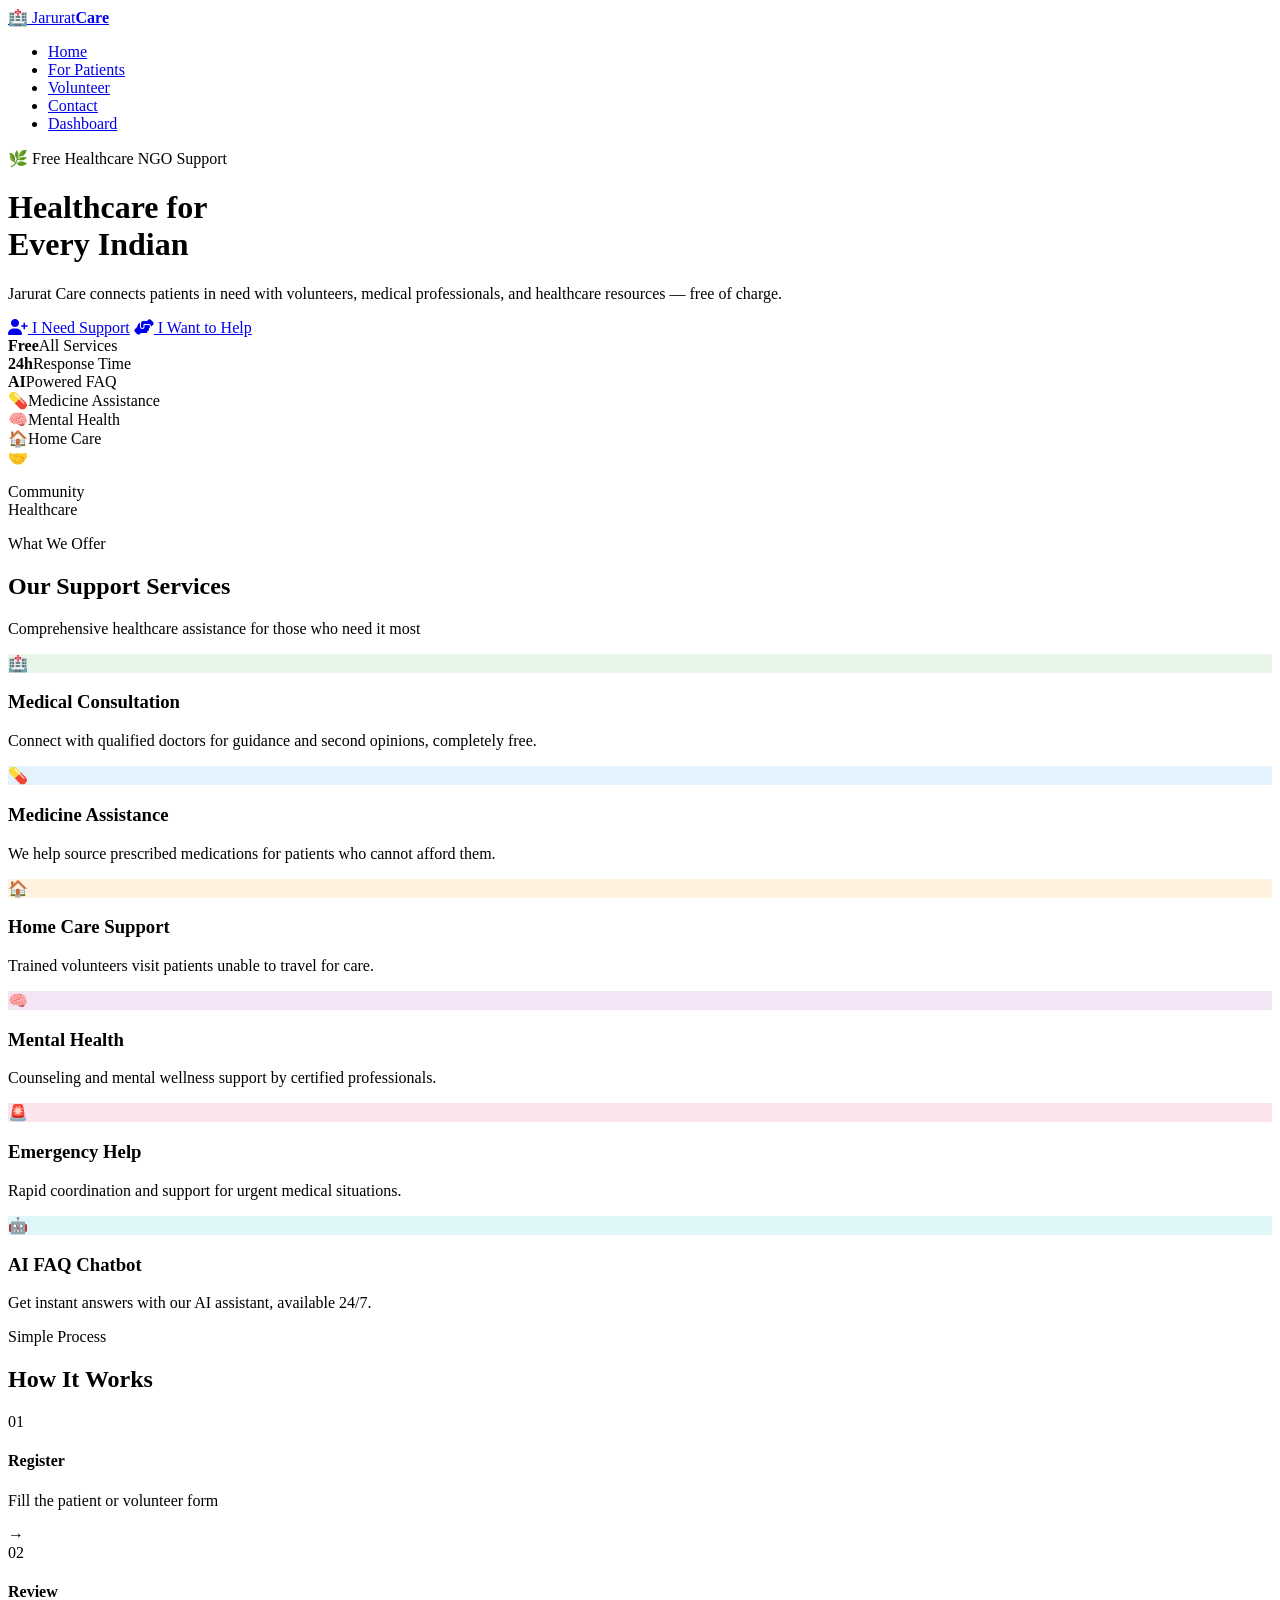
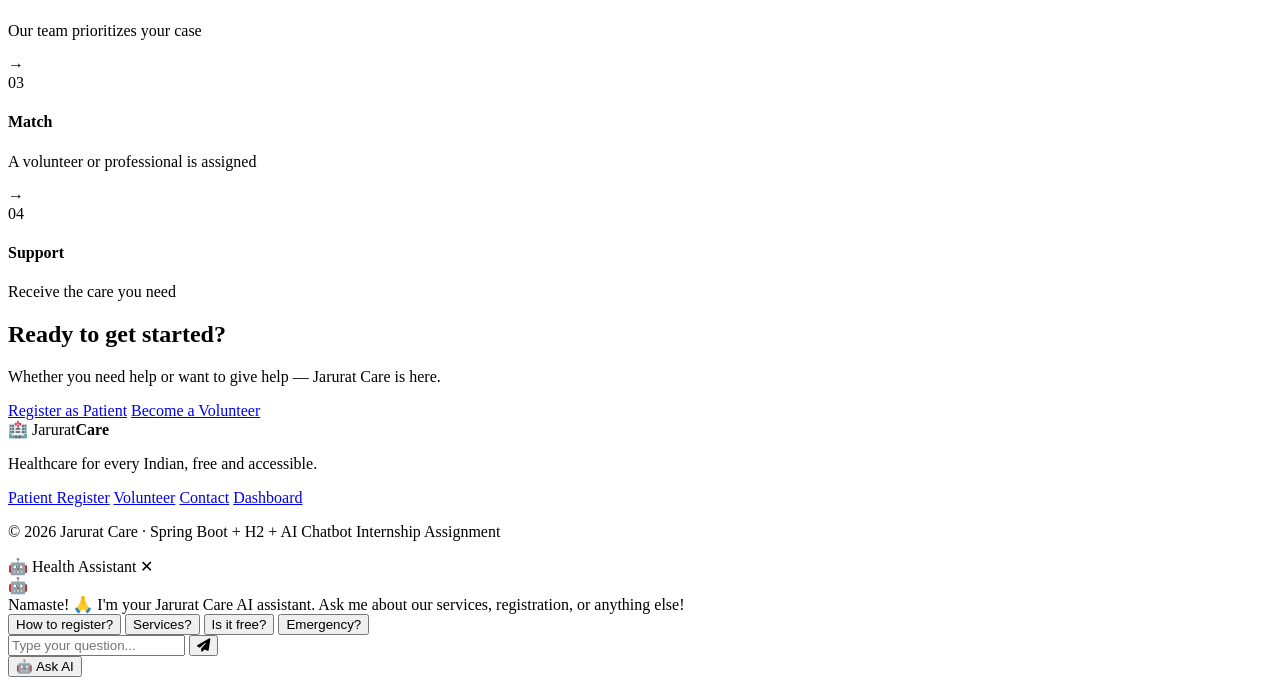
<file: src/main/resources/templates/index.html>
<!DOCTYPE html>
<html lang="en" xmlns:th="http://www.thymeleaf.org">
<head>
    <meta charset="UTF-8"/>
    <meta name="viewport" content="width=device-width, initial-scale=1.0"/>
    <title>Jarurat Care – Healthcare Support</title>
    <link rel="stylesheet" th:href="@{/css/style.css}"/>
    <link rel="preconnect" href="https://fonts.googleapis.com"/>
    <link href="https://fonts.googleapis.com/css2?family=Sora:wght@300;400;600;700;800&family=DM+Sans:ital,wght@0,300;0,400;0,500;1,300&display=swap" rel="stylesheet"/>
    <link rel="stylesheet" href="https://cdnjs.cloudflare.com/ajax/libs/font-awesome/6.5.0/css/all.min.css"/>
</head>
<body>
<nav class="navbar">
    <div class="nav-inner">
        <a href="/" class="nav-logo">
            <span class="logo-icon">🏥</span>
            <span class="logo-text">Jarurat<strong>Care</strong></span>
        </a>
        <ul class="nav-links">
            <li><a href="/">Home</a></li>
            <li><a href="/patient/register">For Patients</a></li>
            <li><a href="/volunteer/register">Volunteer</a></li>
            <li><a href="/contact">Contact</a></li>
            <li><a href="/dashboard" class="nav-dashboard">Dashboard</a></li>
        </ul>
    </div>
</nav>

<header class="hero">
    <div class="hero-bg-shapes">
        <div class="shape shape-1"></div>
        <div class="shape shape-2"></div>
    </div>
    <div class="hero-content">
        <span class="hero-badge">🌿 Free Healthcare NGO Support</span>
        <h1 class="hero-title">Healthcare for<br/><span class="highlight">Every Indian</span></h1>
        <p class="hero-subtitle">Jarurat Care connects patients in need with volunteers, medical professionals, and healthcare resources — free of charge.</p>
        <div class="hero-actions">
            <a href="/patient/register" class="btn btn-primary"><i class="fas fa-user-plus"></i> I Need Support</a>
            <a href="/volunteer/register" class="btn btn-outline"><i class="fas fa-hands-helping"></i> I Want to Help</a>
        </div>
        <div class="hero-stats">
            <div class="stat"><strong>Free</strong><span>All Services</span></div>
            <div class="stat-divider"></div>
            <div class="stat"><strong>24h</strong><span>Response Time</span></div>
            <div class="stat-divider"></div>
            <div class="stat"><strong>AI</strong><span>Powered FAQ</span></div>
        </div>
    </div>
    <div class="hero-visual">
        <div class="card-float card-f1"><span class="card-emoji">💊</span><span>Medicine Assistance</span></div>
        <div class="card-float card-f2"><span class="card-emoji">🧠</span><span>Mental Health</span></div>
        <div class="card-float card-f3"><span class="card-emoji">🏠</span><span>Home Care</span></div>
        <div class="hero-circle"><div class="hero-circle-inner"><span>🤝</span><p>Community<br/>Healthcare</p></div></div>
    </div>
</header>

<section class="section services-section">
    <div class="container">
        <div class="section-header">
            <span class="section-tag">What We Offer</span>
            <h2>Our Support Services</h2>
            <p>Comprehensive healthcare assistance for those who need it most</p>
        </div>
        <div class="services-grid">
            <div class="service-card"><div class="service-icon" style="background:#e8f5e9">🏥</div><h3>Medical Consultation</h3><p>Connect with qualified doctors for guidance and second opinions, completely free.</p></div>
            <div class="service-card"><div class="service-icon" style="background:#e3f2fd">💊</div><h3>Medicine Assistance</h3><p>We help source prescribed medications for patients who cannot afford them.</p></div>
            <div class="service-card"><div class="service-icon" style="background:#fff3e0">🏠</div><h3>Home Care Support</h3><p>Trained volunteers visit patients unable to travel for care.</p></div>
            <div class="service-card"><div class="service-icon" style="background:#f3e5f5">🧠</div><h3>Mental Health</h3><p>Counseling and mental wellness support by certified professionals.</p></div>
            <div class="service-card"><div class="service-icon" style="background:#fce4ec">🚨</div><h3>Emergency Help</h3><p>Rapid coordination and support for urgent medical situations.</p></div>
            <div class="service-card"><div class="service-icon" style="background:#e0f7fa">🤖</div><h3>AI FAQ Chatbot</h3><p>Get instant answers with our AI assistant, available 24/7.</p></div>
        </div>
    </div>
</section>

<section class="section how-section">
    <div class="container">
        <div class="section-header"><span class="section-tag">Simple Process</span><h2>How It Works</h2></div>
        <div class="steps-row">
            <div class="step"><div class="step-num">01</div><h4>Register</h4><p>Fill the patient or volunteer form</p></div>
            <div class="step-arrow">→</div>
            <div class="step"><div class="step-num">02</div><h4>Review</h4><p>Our team prioritizes your case</p></div>
            <div class="step-arrow">→</div>
            <div class="step"><div class="step-num">03</div><h4>Match</h4><p>A volunteer or professional is assigned</p></div>
            <div class="step-arrow">→</div>
            <div class="step"><div class="step-num">04</div><h4>Support</h4><p>Receive the care you need</p></div>
        </div>
    </div>
</section>

<section class="section cta-section">
    <div class="container">
        <div class="cta-box">
            <h2>Ready to get started?</h2>
            <p>Whether you need help or want to give help — Jarurat Care is here.</p>
            <div class="cta-actions">
                <a href="/patient/register" class="btn btn-white">Register as Patient</a>
                <a href="/volunteer/register" class="btn btn-outline-white">Become a Volunteer</a>
            </div>
        </div>
    </div>
</section>

<footer class="footer">
    <div class="container">
        <div class="footer-inner">
            <div class="footer-brand"><span class="logo-text">🏥 Jarurat<strong>Care</strong></span><p>Healthcare for every Indian, free and accessible.</p></div>
            <div class="footer-links">
                <a href="/patient/register">Patient Register</a>
                <a href="/volunteer/register">Volunteer</a>
                <a href="/contact">Contact</a>
                <a href="/dashboard">Dashboard</a>
            </div>
        </div>
        <div class="footer-bottom"><p>© 2026 Jarurat Care · Spring Boot + H2 + AI Chatbot Internship Assignment</p></div>
    </div>
</footer>

<div class="chatbot-widget" id="chatbotWidget">
    <div class="chatbot-header" onclick="toggleChatbot()">
        <span>🤖 Health Assistant</span>
        <span id="chatToggleIcon">✕</span>
    </div>
    <div class="chatbot-body" id="chatbotBody">
        <div class="chat-messages" id="chatMessages">
            <div class="chat-msg bot">
                <span class="chat-avatar">🤖</span>
                <div class="chat-bubble">Namaste! 🙏 I'm your Jarurat Care AI assistant. Ask me about our services, registration, or anything else!</div>
            </div>
        </div>
        <div class="quick-questions">
            <button onclick="askQuestion('How do I register?')">How to register?</button>
            <button onclick="askQuestion('What services do you offer?')">Services?</button>
            <button onclick="askQuestion('Is it free?')">Is it free?</button>
            <button onclick="askQuestion('I need emergency help')">Emergency?</button>
        </div>
        <div class="chat-input-row">
            <input type="text" id="chatInput" placeholder="Type your question..." onkeypress="handleChatKey(event)"/>
            <button onclick="sendChatMessage()" class="chat-send-btn"><i class="fas fa-paper-plane"></i></button>
        </div>
    </div>
</div>
<button class="chatbot-fab" id="chatbotFab" onclick="toggleChatbot()">🤖 Ask AI</button>

<link rel="stylesheet" href="https://cdnjs.cloudflare.com/ajax/libs/font-awesome/6.5.0/css/all.min.css"/>
<script th:src="@{/js/chatbot.js}"></script>
</body>
</html>
</file>
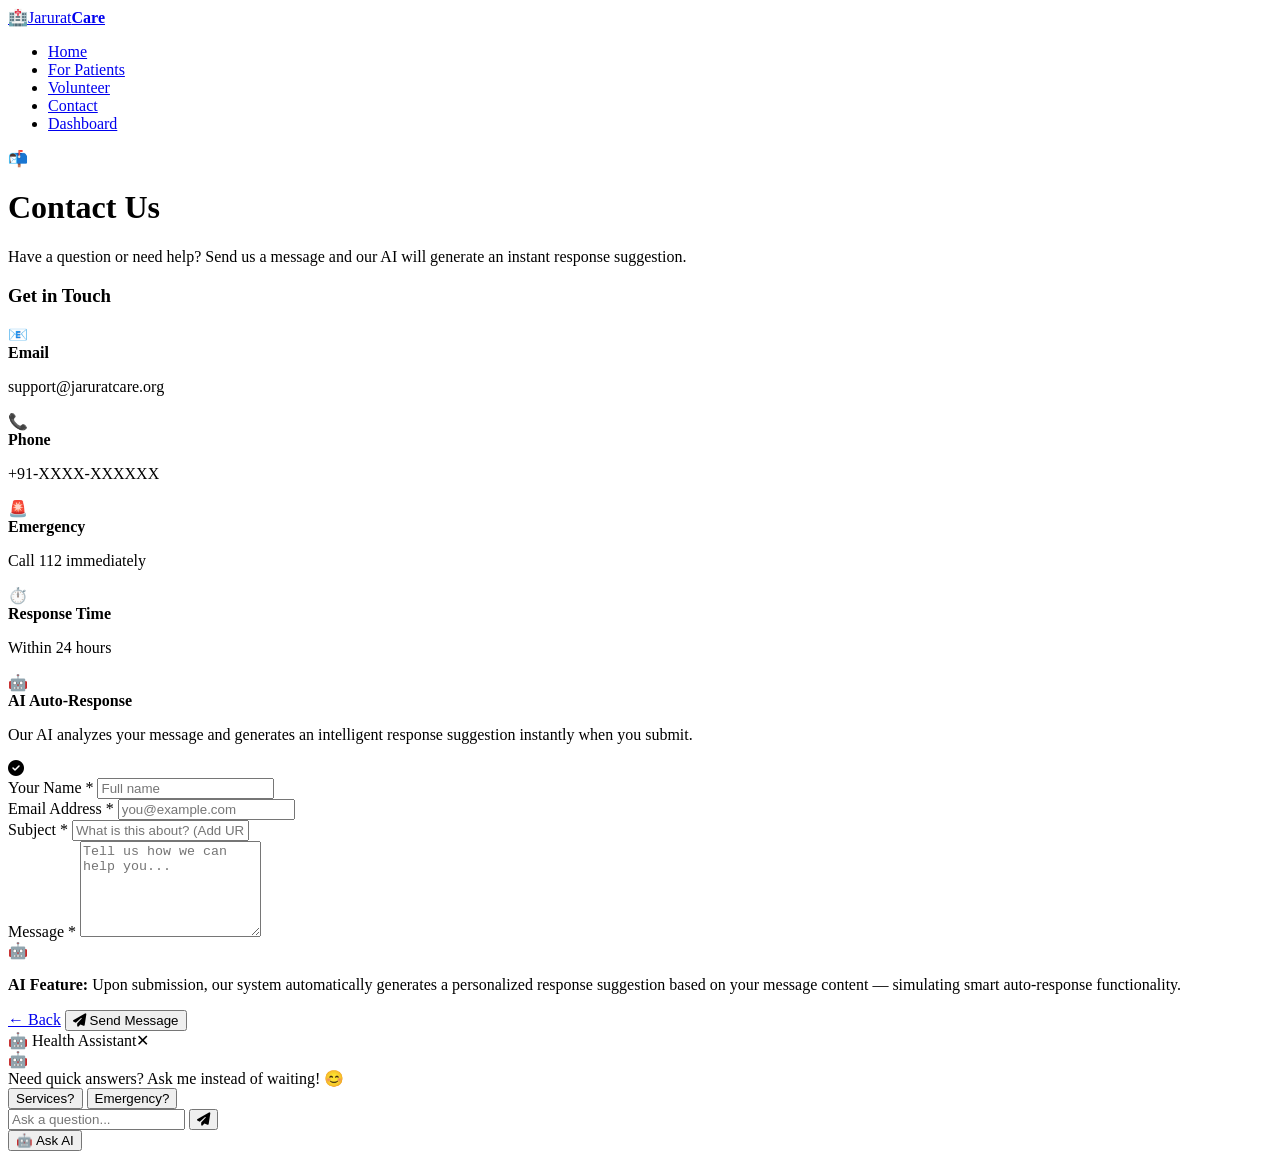
<file: src/main/resources/templates/contact.html>
<!DOCTYPE html>
<html lang="en" xmlns:th="http://www.thymeleaf.org">
<head>
    <meta charset="UTF-8"/>
    <meta name="viewport" content="width=device-width, initial-scale=1.0"/>
    <title>Contact Us – Jarurat Care</title>
    <link rel="stylesheet" th:href="@{/css/style.css}"/>
    <link href="https://fonts.googleapis.com/css2?family=Sora:wght@300;400;600;700;800&family=DM+Sans:wght@300;400;500&display=swap" rel="stylesheet"/>
    <link rel="stylesheet" href="https://cdnjs.cloudflare.com/ajax/libs/font-awesome/6.5.0/css/all.min.css"/>
</head>
<body>
<nav class="navbar">
    <div class="nav-inner">
        <a href="/" class="nav-logo"><span>🏥</span><span class="logo-text">Jarurat<strong>Care</strong></span></a>
        <ul class="nav-links">
            <li><a href="/">Home</a></li>
            <li><a href="/patient/register">For Patients</a></li>
            <li><a href="/volunteer/register">Volunteer</a></li>
            <li><a href="/contact" class="active">Contact</a></li>
            <li><a href="/dashboard" class="nav-dashboard">Dashboard</a></li>
        </ul>
    </div>
</nav>

<div class="form-page">
    <div class="form-hero form-hero-contact">
        <div class="form-hero-content">
            <span class="form-hero-icon">📬</span>
            <h1>Contact Us</h1>
            <p>Have a question or need help? Send us a message and our AI will generate an instant response suggestion.</p>
        </div>
    </div>

    <div class="form-container contact-layout">
        <div class="contact-info">
            <h3>Get in Touch</h3>
            <div class="contact-item"><span class="contact-icon">📧</span><div><strong>Email</strong><p>support@jaruratcare.org</p></div></div>
            <div class="contact-item"><span class="contact-icon">📞</span><div><strong>Phone</strong><p>+91-XXXX-XXXXXX</p></div></div>
            <div class="contact-item"><span class="contact-icon">🚨</span><div><strong>Emergency</strong><p>Call 112 immediately</p></div></div>
            <div class="contact-item"><span class="contact-icon">⏱️</span><div><strong>Response Time</strong><p>Within 24 hours</p></div></div>

            <div class="ai-feature-badge">
                <span class="ai-badge-icon">🤖</span>
                <div>
                    <strong>AI Auto-Response</strong>
                    <p>Our AI analyzes your message and generates an intelligent response suggestion instantly when you submit.</p>
                </div>
            </div>
        </div>

        <div class="contact-form-wrap">
            <div th:if="${successMessage}" class="alert alert-success">
                <i class="fas fa-check-circle"></i>
                <span th:text="${successMessage}"></span>
            </div>

            <form th:action="@{/contact}" th:object="${contactMessage}" method="post" class="styled-form" novalidate>

                <div class="form-row">
                    <div class="form-group">
                        <label for="name">Your Name *</label>
                        <input type="text" id="name" th:field="*{name}" placeholder="Full name" class="form-control" th:classappend="${#fields.hasErrors('name')} ? 'is-invalid' : ''"/>
                        <span class="field-error" th:if="${#fields.hasErrors('name')}" th:errors="*{name}"></span>
                    </div>
                    <div class="form-group">
                        <label for="email">Email Address *</label>
                        <input type="email" id="email" th:field="*{email}" placeholder="you@example.com" class="form-control" th:classappend="${#fields.hasErrors('email')} ? 'is-invalid' : ''"/>
                        <span class="field-error" th:if="${#fields.hasErrors('email')}" th:errors="*{email}"></span>
                    </div>
                </div>

                <div class="form-group">
                    <label for="subject">Subject *</label>
                    <input type="text" id="subject" th:field="*{subject}" placeholder="What is this about? (Add URGENT if critical)" class="form-control" th:classappend="${#fields.hasErrors('subject')} ? 'is-invalid' : ''"/>
                    <span class="field-error" th:if="${#fields.hasErrors('subject')}" th:errors="*{subject}"></span>
                </div>

                <div class="form-group">
                    <label for="message">Message *</label>
                    <textarea id="message" th:field="*{message}" placeholder="Tell us how we can help you..." class="form-control form-textarea" rows="6" th:classappend="${#fields.hasErrors('message')} ? 'is-invalid' : ''"></textarea>
                    <span class="field-error" th:if="${#fields.hasErrors('message')}" th:errors="*{message}"></span>
                </div>

                <div class="form-notice ai-notice">
                    <span>🤖</span>
                    <p><strong>AI Feature:</strong> Upon submission, our system automatically generates a personalized response suggestion based on your message content — simulating smart auto-response functionality.</p>
                </div>

                <div class="form-actions">
                    <a href="/" class="btn btn-ghost">← Back</a>
                    <button type="submit" class="btn btn-primary">
                        <i class="fas fa-paper-plane"></i> Send Message
                    </button>
                </div>
            </form>
        </div>
    </div>
</div>

<div class="chatbot-widget" id="chatbotWidget">
    <div class="chatbot-header" onclick="toggleChatbot()"><span>🤖 Health Assistant</span><span id="chatToggleIcon">✕</span></div>
    <div class="chatbot-body" id="chatbotBody">
        <div class="chat-messages" id="chatMessages">
            <div class="chat-msg bot"><span class="chat-avatar">🤖</span><div class="chat-bubble">Need quick answers? Ask me instead of waiting! 😊</div></div>
        </div>
        <div class="quick-questions">
            <button onclick="askQuestion('What services do you offer?')">Services?</button>
            <button onclick="askQuestion('I need emergency help')">Emergency?</button>
        </div>
        <div class="chat-input-row">
            <input type="text" id="chatInput" placeholder="Ask a question..." onkeypress="handleChatKey(event)"/>
            <button onclick="sendChatMessage()" class="chat-send-btn"><i class="fas fa-paper-plane"></i></button>
        </div>
    </div>
</div>
<button class="chatbot-fab" id="chatbotFab" onclick="toggleChatbot()">🤖 Ask AI</button>
<script th:src="@{/js/chatbot.js}"></script>
</body>
</html>
</file>
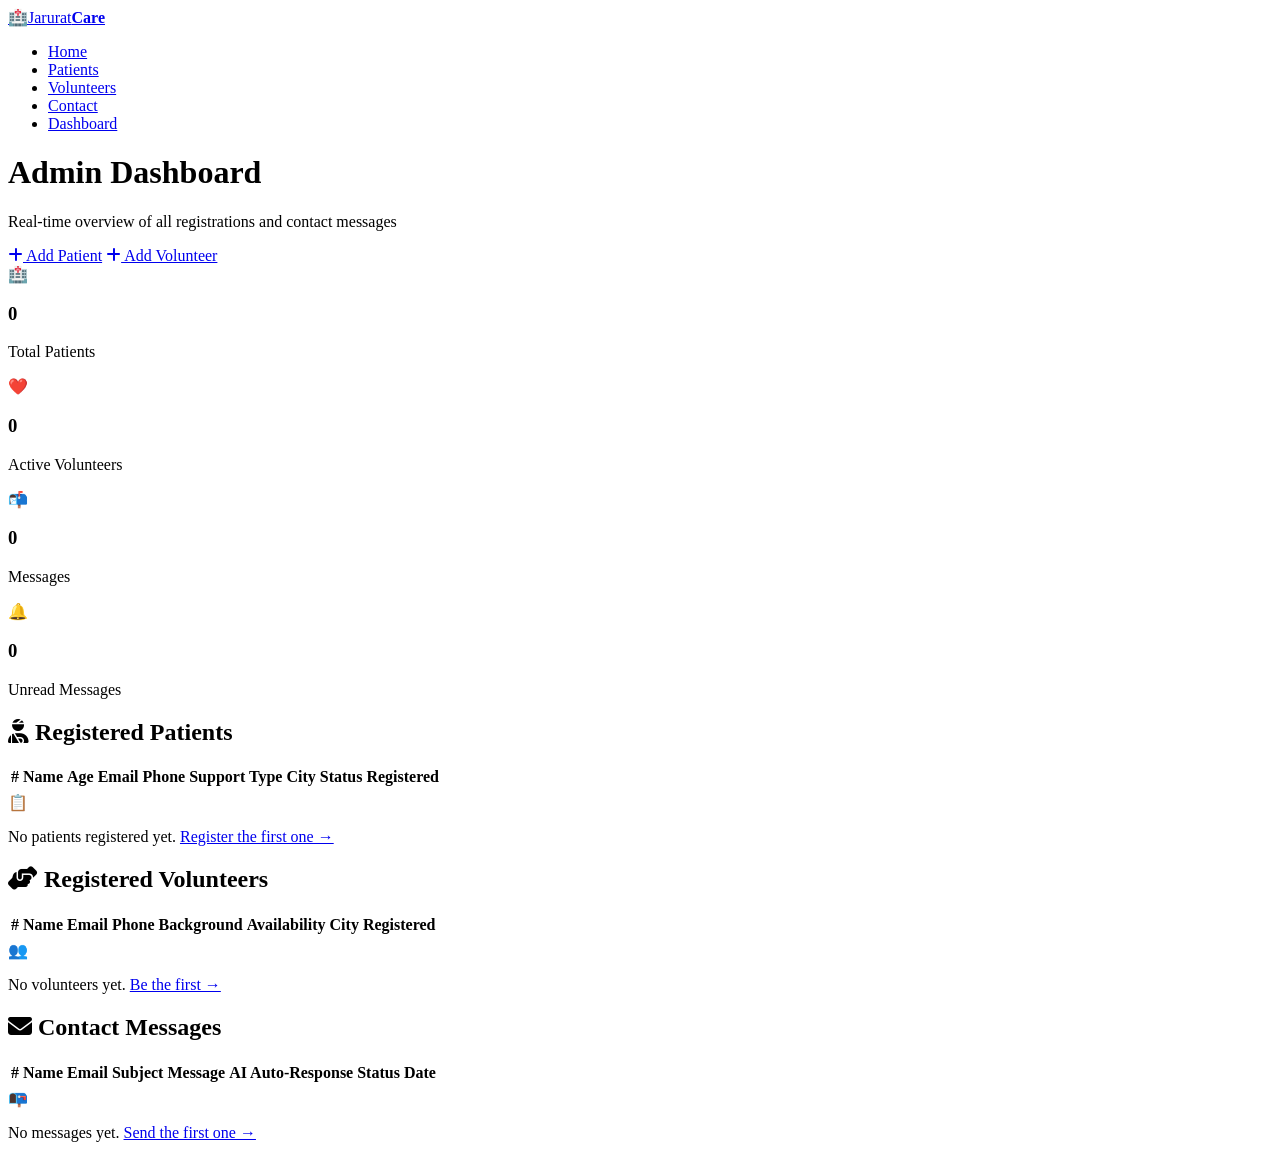
<file: src/main/resources/templates/dashboard.html>
<!DOCTYPE html>
<html lang="en" xmlns:th="http://www.thymeleaf.org">
<head>
    <meta charset="UTF-8"/>
    <meta name="viewport" content="width=device-width, initial-scale=1.0"/>
    <title>Admin Dashboard – Jarurat Care</title>
    <link rel="stylesheet" th:href="@{/css/style.css}"/>
    <link href="https://fonts.googleapis.com/css2?family=Sora:wght@300;400;600;700;800&family=DM+Sans:wght@300;400;500&display=swap" rel="stylesheet"/>
    <link rel="stylesheet" href="https://cdnjs.cloudflare.com/ajax/libs/font-awesome/6.5.0/css/all.min.css"/>
</head>
<body class="dashboard-body">
<nav class="navbar">
    <div class="nav-inner">
        <a href="/" class="nav-logo"><span>🏥</span><span class="logo-text">Jarurat<strong>Care</strong></span></a>
        <ul class="nav-links">
            <li><a href="/">Home</a></li>
            <li><a href="/patient/register">Patients</a></li>
            <li><a href="/volunteer/register">Volunteers</a></li>
            <li><a href="/contact">Contact</a></li>
            <li><a href="/dashboard" class="nav-dashboard active">Dashboard</a></li>
        </ul>
    </div>
</nav>

<div class="dashboard-wrapper">
    <div class="dashboard-header">
        <div>
            <h1>Admin Dashboard</h1>
            <p>Real-time overview of all registrations and contact messages</p>
        </div>
        <div class="dashboard-actions">
            <a href="/patient/register" class="btn btn-primary btn-sm"><i class="fas fa-plus"></i> Add Patient</a>
            <a href="/volunteer/register" class="btn btn-success btn-sm"><i class="fas fa-plus"></i> Add Volunteer</a>
        </div>
    </div>

    <!-- Stats Cards -->
    <div class="stats-grid">
        <div class="stat-card stat-blue">
            <div class="stat-card-icon">🏥</div>
            <div class="stat-card-info">
                <h3 th:text="${totalPatients}">0</h3>
                <p>Total Patients</p>
            </div>
        </div>
        <div class="stat-card stat-green">
            <div class="stat-card-icon">❤️</div>
            <div class="stat-card-info">
                <h3 th:text="${totalVolunteers}">0</h3>
                <p>Active Volunteers</p>
            </div>
        </div>
        <div class="stat-card stat-orange">
            <div class="stat-card-icon">📬</div>
            <div class="stat-card-info">
                <h3 th:text="${totalMessages}">0</h3>
                <p>Messages</p>
            </div>
        </div>
        <div class="stat-card stat-red">
            <div class="stat-card-icon">🔔</div>
            <div class="stat-card-info">
                <h3 th:text="${unreadMessages}">0</h3>
                <p>Unread Messages</p>
            </div>
        </div>
    </div>

    <!-- Patients Table -->
    <div class="dashboard-section">
        <div class="section-head">
            <h2><i class="fas fa-user-injured"></i> Registered Patients</h2>
            <span class="badge" th:text="${totalPatients} + ' total'"></span>
        </div>
        <div class="table-wrap">
            <table class="data-table" th:if="${not #lists.isEmpty(patients)}">
                <thead>
                    <tr>
                        <th>#</th><th>Name</th><th>Age</th><th>Email</th><th>Phone</th>
                        <th>Support Type</th><th>City</th><th>Status</th><th>Registered</th>
                    </tr>
                </thead>
                <tbody>
                    <tr th:each="p, iter : ${patients}">
                        <td th:text="${iter.count}"></td>
                        <td th:text="${p.fullName}"></td>
                        <td th:text="${p.age}"></td>
                        <td th:text="${p.email}"></td>
                        <td th:text="${p.phone}"></td>
                        <td><span class="tag tag-blue" th:text="${p.supportType.name().replace('_',' ')}"></span></td>
                        <td th:text="${p.city ?: '—'}"></td>
                        <td><span class="tag tag-yellow" th:text="${p.status}"></span></td>
                        <td th:text="${#temporals.format(p.registeredAt,'dd MMM yyyy')}"></td>
                    </tr>
                </tbody>
            </table>
            <div th:if="${#lists.isEmpty(patients)}" class="empty-state">
                <span>📋</span><p>No patients registered yet. <a href="/patient/register">Register the first one →</a></p>
            </div>
        </div>
    </div>

    <!-- Volunteers Table -->
    <div class="dashboard-section">
        <div class="section-head">
            <h2><i class="fas fa-hands-helping"></i> Registered Volunteers</h2>
            <span class="badge" th:text="${totalVolunteers} + ' total'"></span>
        </div>
        <div class="table-wrap">
            <table class="data-table" th:if="${not #lists.isEmpty(volunteers)}">
                <thead>
                    <tr>
                        <th>#</th><th>Name</th><th>Email</th><th>Phone</th>
                        <th>Background</th><th>Availability</th><th>City</th><th>Registered</th>
                    </tr>
                </thead>
                <tbody>
                    <tr th:each="v, iter : ${volunteers}">
                        <td th:text="${iter.count}"></td>
                        <td th:text="${v.fullName}"></td>
                        <td th:text="${v.email}"></td>
                        <td th:text="${v.phone}"></td>
                        <td th:text="${v.background}"></td>
                        <td th:text="${v.availability}"></td>
                        <td th:text="${v.city ?: '—'}"></td>
                        <td th:text="${#temporals.format(v.registeredAt,'dd MMM yyyy')}"></td>
                    </tr>
                </tbody>
            </table>
            <div th:if="${#lists.isEmpty(volunteers)}" class="empty-state">
                <span>👥</span><p>No volunteers yet. <a href="/volunteer/register">Be the first →</a></p>
            </div>
        </div>
    </div>

    <!-- Contact Messages Table -->
    <div class="dashboard-section">
        <div class="section-head">
            <h2><i class="fas fa-envelope"></i> Contact Messages</h2>
            <span class="badge" th:text="${totalMessages} + ' total'"></span>
        </div>
        <div class="table-wrap">
            <table class="data-table" th:if="${not #lists.isEmpty(messages)}">
                <thead>
                    <tr><th>#</th><th>Name</th><th>Email</th><th>Subject</th><th>Message</th><th>AI Auto-Response</th><th>Status</th><th>Date</th></tr>
                </thead>
                <tbody>
                    <tr th:each="m, iter : ${messages}">
                        <td th:text="${iter.count}"></td>
                        <td th:text="${m.name}"></td>
                        <td th:text="${m.email}"></td>
                        <td th:text="${m.subject}"></td>
                        <td class="msg-cell" th:text="${#strings.abbreviate(m.message, 60)}"></td>
                        <td class="msg-cell ai-response-cell" th:text="${#strings.abbreviate(m.autoResponse ?: '—', 80)}"></td>
                        <td><span class="tag tag-orange" th:text="${m.status}"></span></td>
                        <td th:text="${#temporals.format(m.submittedAt,'dd MMM yyyy')}"></td>
                    </tr>
                </tbody>
            </table>
            <div th:if="${#lists.isEmpty(messages)}" class="empty-state">
                <span>📭</span><p>No messages yet. <a href="/contact">Send the first one →</a></p>
            </div>
        </div>
    </div>

</div>
</body>
</html>
</file>
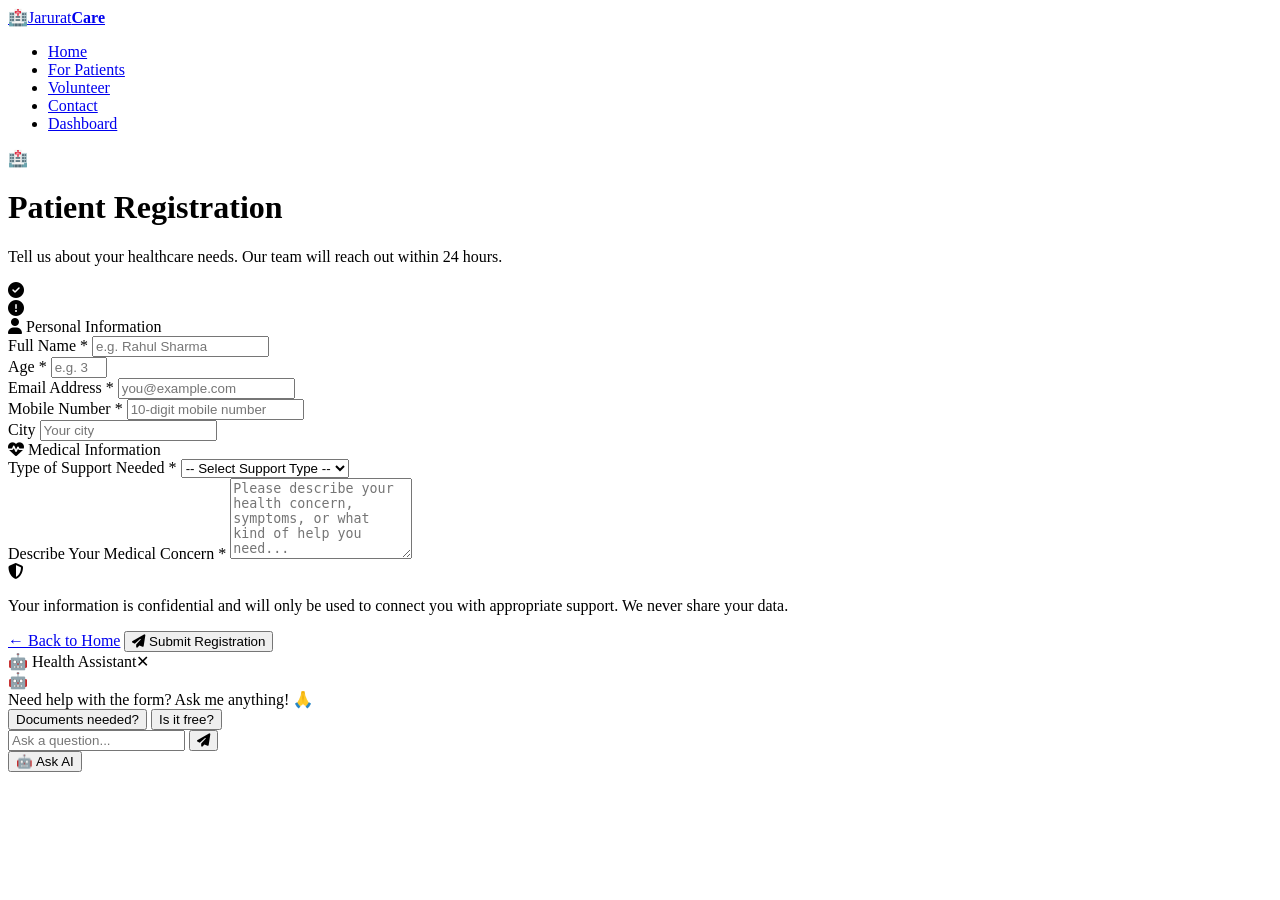
<file: src/main/resources/templates/patient-form.html>
<!DOCTYPE html>
<html lang="en" xmlns:th="http://www.thymeleaf.org">
<head>
    <meta charset="UTF-8"/>
    <meta name="viewport" content="width=device-width, initial-scale=1.0"/>
    <title>Patient Registration – Jarurat Care</title>
    <link rel="stylesheet" th:href="@{/css/style.css}"/>
    <link href="https://fonts.googleapis.com/css2?family=Sora:wght@300;400;600;700;800&family=DM+Sans:wght@300;400;500&display=swap" rel="stylesheet"/>
    <link rel="stylesheet" href="https://cdnjs.cloudflare.com/ajax/libs/font-awesome/6.5.0/css/all.min.css"/>
</head>
<body>
<nav class="navbar">
    <div class="nav-inner">
        <a href="/" class="nav-logo"><span>🏥</span><span class="logo-text">Jarurat<strong>Care</strong></span></a>
        <ul class="nav-links">
            <li><a href="/">Home</a></li>
            <li><a href="/patient/register" class="active">For Patients</a></li>
            <li><a href="/volunteer/register">Volunteer</a></li>
            <li><a href="/contact">Contact</a></li>
            <li><a href="/dashboard" class="nav-dashboard">Dashboard</a></li>
        </ul>
    </div>
</nav>

<div class="form-page">
    <div class="form-hero form-hero-patient">
        <div class="form-hero-content">
            <span class="form-hero-icon">🏥</span>
            <h1>Patient Registration</h1>
            <p>Tell us about your healthcare needs. Our team will reach out within 24 hours.</p>
        </div>
    </div>

    <div class="form-container">

        <!-- Success Banner -->
        <div th:if="${successMessage}" class="alert alert-success">
            <i class="fas fa-check-circle"></i>
            <span th:text="${successMessage}"></span>
        </div>

        <!-- Error Banner -->
        <div th:if="${errorMessage}" class="alert alert-error">
            <i class="fas fa-exclamation-circle"></i>
            <span th:text="${errorMessage}"></span>
        </div>

        <form th:action="@{/patient/register}" th:object="${patient}" method="post" class="styled-form" novalidate>

            <div class="form-section-title"><i class="fas fa-user"></i> Personal Information</div>

            <div class="form-row">
                <div class="form-group">
                    <label for="fullName">Full Name *</label>
                    <input type="text" id="fullName" th:field="*{fullName}" placeholder="e.g. Rahul Sharma" class="form-control" th:classappend="${#fields.hasErrors('fullName')} ? 'is-invalid' : ''"/>
                    <span class="field-error" th:if="${#fields.hasErrors('fullName')}" th:errors="*{fullName}"></span>
                </div>
                <div class="form-group">
                    <label for="age">Age *</label>
                    <input type="number" id="age" th:field="*{age}" placeholder="e.g. 35" class="form-control" min="1" max="120" th:classappend="${#fields.hasErrors('age')} ? 'is-invalid' : ''"/>
                    <span class="field-error" th:if="${#fields.hasErrors('age')}" th:errors="*{age}"></span>
                </div>
            </div>

            <div class="form-row">
                <div class="form-group">
                    <label for="email">Email Address *</label>
                    <input type="email" id="email" th:field="*{email}" placeholder="you@example.com" class="form-control" th:classappend="${#fields.hasErrors('email')} ? 'is-invalid' : ''"/>
                    <span class="field-error" th:if="${#fields.hasErrors('email')}" th:errors="*{email}"></span>
                </div>
                <div class="form-group">
                    <label for="phone">Mobile Number *</label>
                    <input type="tel" id="phone" th:field="*{phone}" placeholder="10-digit mobile number" class="form-control" th:classappend="${#fields.hasErrors('phone')} ? 'is-invalid' : ''"/>
                    <span class="field-error" th:if="${#fields.hasErrors('phone')}" th:errors="*{phone}"></span>
                </div>
            </div>

            <div class="form-group">
                <label for="city">City</label>
                <input type="text" id="city" th:field="*{city}" placeholder="Your city" class="form-control"/>
            </div>

            <div class="form-section-title"><i class="fas fa-heartbeat"></i> Medical Information</div>

            <div class="form-group">
                <label for="supportType">Type of Support Needed *</label>
                <select id="supportType" th:field="*{supportType}" class="form-control" th:classappend="${#fields.hasErrors('supportType')} ? 'is-invalid' : ''">
                    <option value="">-- Select Support Type --</option>
                    <option th:each="type : ${supportTypes}" th:value="${type}" th:text="${type.name().replace('_',' ')}"></option>
                </select>
                <span class="field-error" th:if="${#fields.hasErrors('supportType')}" th:errors="*{supportType}"></span>
            </div>

            <div class="form-group">
                <label for="medicalConcern">Describe Your Medical Concern *</label>
                <textarea id="medicalConcern" th:field="*{medicalConcern}" placeholder="Please describe your health concern, symptoms, or what kind of help you need..." class="form-control form-textarea" rows="5" th:classappend="${#fields.hasErrors('medicalConcern')} ? 'is-invalid' : ''"></textarea>
                <span class="field-error" th:if="${#fields.hasErrors('medicalConcern')}" th:errors="*{medicalConcern}"></span>
            </div>

            <div class="form-notice">
                <i class="fas fa-shield-alt"></i>
                <p>Your information is confidential and will only be used to connect you with appropriate support. We never share your data.</p>
            </div>

            <div class="form-actions">
                <a href="/" class="btn btn-ghost">← Back to Home</a>
                <button type="submit" class="btn btn-primary">
                    <i class="fas fa-paper-plane"></i> Submit Registration
                </button>
            </div>
        </form>
    </div>
</div>

<div class="chatbot-widget" id="chatbotWidget">
    <div class="chatbot-header" onclick="toggleChatbot()"><span>🤖 Health Assistant</span><span id="chatToggleIcon">✕</span></div>
    <div class="chatbot-body" id="chatbotBody">
        <div class="chat-messages" id="chatMessages">
            <div class="chat-msg bot"><span class="chat-avatar">🤖</span><div class="chat-bubble">Need help with the form? Ask me anything! 🙏</div></div>
        </div>
        <div class="quick-questions">
            <button onclick="askQuestion('What documents do I need?')">Documents needed?</button>
            <button onclick="askQuestion('Is registration free?')">Is it free?</button>
        </div>
        <div class="chat-input-row">
            <input type="text" id="chatInput" placeholder="Ask a question..." onkeypress="handleChatKey(event)"/>
            <button onclick="sendChatMessage()" class="chat-send-btn"><i class="fas fa-paper-plane"></i></button>
        </div>
    </div>
</div>
<button class="chatbot-fab" id="chatbotFab" onclick="toggleChatbot()">🤖 Ask AI</button>
<script th:src="@{/js/chatbot.js}"></script>
</body>
</html>
</file>
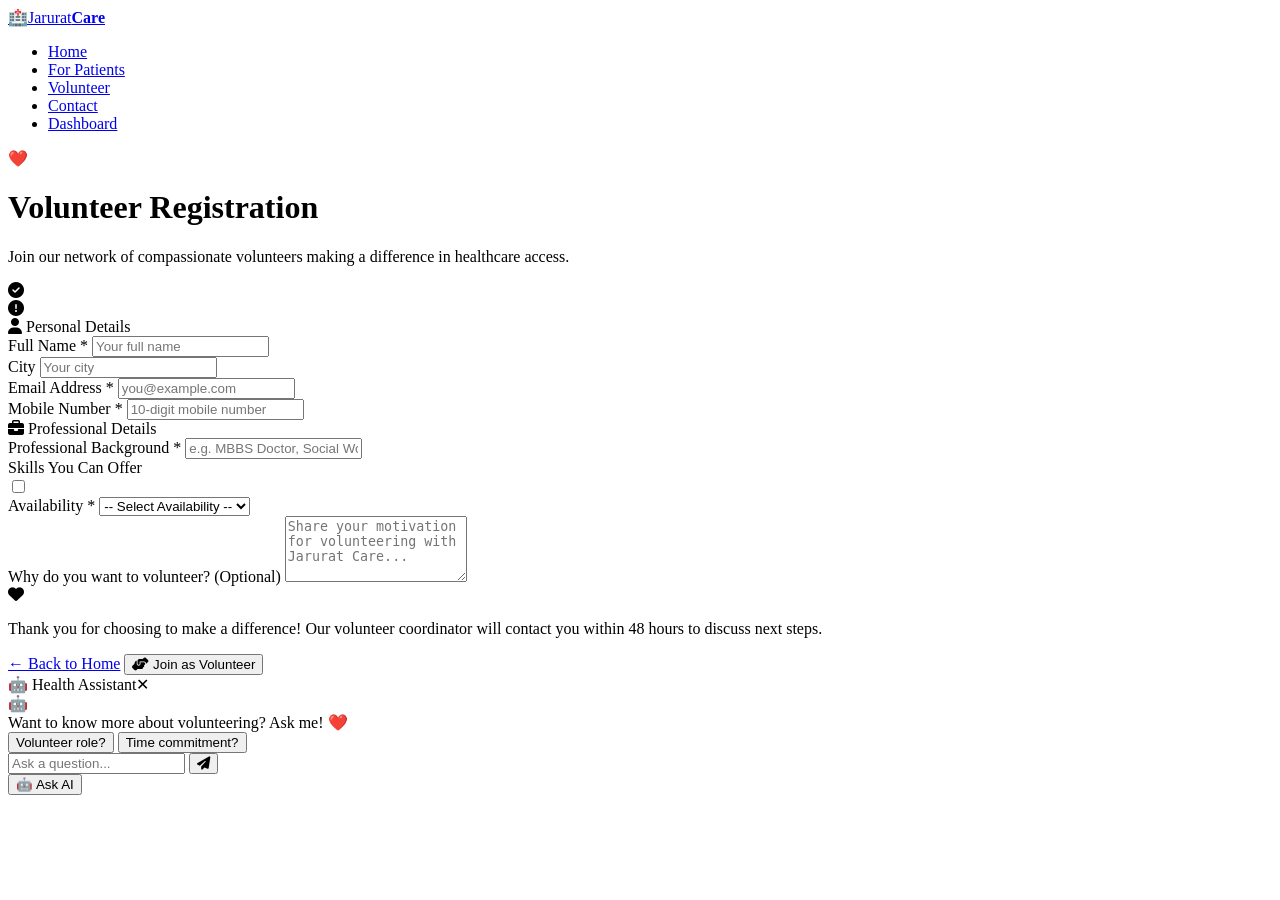
<file: src/main/resources/templates/volunteer-form.html>
<!DOCTYPE html>
<html lang="en" xmlns:th="http://www.thymeleaf.org">
<head>
    <meta charset="UTF-8"/>
    <meta name="viewport" content="width=device-width, initial-scale=1.0"/>
    <title>Volunteer Registration – Jarurat Care</title>
    <link rel="stylesheet" th:href="@{/css/style.css}"/>
    <link href="https://fonts.googleapis.com/css2?family=Sora:wght@300;400;600;700;800&family=DM+Sans:wght@300;400;500&display=swap" rel="stylesheet"/>
    <link rel="stylesheet" href="https://cdnjs.cloudflare.com/ajax/libs/font-awesome/6.5.0/css/all.min.css"/>
</head>
<body>
<nav class="navbar">
    <div class="nav-inner">
        <a href="/" class="nav-logo"><span>🏥</span><span class="logo-text">Jarurat<strong>Care</strong></span></a>
        <ul class="nav-links">
            <li><a href="/">Home</a></li>
            <li><a href="/patient/register">For Patients</a></li>
            <li><a href="/volunteer/register" class="active">Volunteer</a></li>
            <li><a href="/contact">Contact</a></li>
            <li><a href="/dashboard" class="nav-dashboard">Dashboard</a></li>
        </ul>
    </div>
</nav>

<div class="form-page">
    <div class="form-hero form-hero-volunteer">
        <div class="form-hero-content">
            <span class="form-hero-icon">❤️</span>
            <h1>Volunteer Registration</h1>
            <p>Join our network of compassionate volunteers making a difference in healthcare access.</p>
        </div>
    </div>

    <div class="form-container">
        <div th:if="${successMessage}" class="alert alert-success">
            <i class="fas fa-check-circle"></i>
            <span th:text="${successMessage}"></span>
        </div>
        <div th:if="${errorMessage}" class="alert alert-error">
            <i class="fas fa-exclamation-circle"></i>
            <span th:text="${errorMessage}"></span>
        </div>

        <form th:action="@{/volunteer/register}" th:object="${volunteer}" method="post" class="styled-form" novalidate>

            <div class="form-section-title"><i class="fas fa-user"></i> Personal Details</div>

            <div class="form-row">
                <div class="form-group">
                    <label for="fullName">Full Name *</label>
                    <input type="text" id="fullName" th:field="*{fullName}" placeholder="Your full name" class="form-control" th:classappend="${#fields.hasErrors('fullName')} ? 'is-invalid' : ''"/>
                    <span class="field-error" th:if="${#fields.hasErrors('fullName')}" th:errors="*{fullName}"></span>
                </div>
                <div class="form-group">
                    <label for="city">City</label>
                    <input type="text" id="city" th:field="*{city}" placeholder="Your city" class="form-control"/>
                </div>
            </div>

            <div class="form-row">
                <div class="form-group">
                    <label for="email">Email Address *</label>
                    <input type="email" id="email" th:field="*{email}" placeholder="you@example.com" class="form-control" th:classappend="${#fields.hasErrors('email')} ? 'is-invalid' : ''"/>
                    <span class="field-error" th:if="${#fields.hasErrors('email')}" th:errors="*{email}"></span>
                </div>
                <div class="form-group">
                    <label for="phone">Mobile Number *</label>
                    <input type="tel" id="phone" th:field="*{phone}" placeholder="10-digit mobile number" class="form-control" th:classappend="${#fields.hasErrors('phone')} ? 'is-invalid' : ''"/>
                    <span class="field-error" th:if="${#fields.hasErrors('phone')}" th:errors="*{phone}"></span>
                </div>
            </div>

            <div class="form-section-title"><i class="fas fa-briefcase"></i> Professional Details</div>

            <div class="form-group">
                <label for="background">Professional Background *</label>
                <input type="text" id="background" th:field="*{background}" placeholder="e.g. MBBS Doctor, Social Worker, Software Engineer..." class="form-control" th:classappend="${#fields.hasErrors('background')} ? 'is-invalid' : ''"/>
                <span class="field-error" th:if="${#fields.hasErrors('background')}" th:errors="*{background}"></span>
            </div>

            <div class="form-group">
                <label>Skills You Can Offer</label>
                <div class="checkbox-grid">
                    <label th:each="skill : ${skillOptions}" class="checkbox-label">
                        <input type="checkbox" th:field="*{skills}" th:value="${skill}"/>
                        <span th:text="${skill}"></span>
                    </label>
                </div>
            </div>

            <div class="form-group">
                <label for="availability">Availability *</label>
                <select id="availability" th:field="*{availability}" class="form-control" th:classappend="${#fields.hasErrors('availability')} ? 'is-invalid' : ''">
                    <option value="">-- Select Availability --</option>
                    <option th:each="opt : ${availabilityOptions}" th:value="${opt}" th:text="${opt}"></option>
                </select>
                <span class="field-error" th:if="${#fields.hasErrors('availability')}" th:errors="*{availability}"></span>
            </div>

            <div class="form-group">
                <label for="motivation">Why do you want to volunteer? (Optional)</label>
                <textarea id="motivation" th:field="*{motivation}" placeholder="Share your motivation for volunteering with Jarurat Care..." class="form-control form-textarea" rows="4"></textarea>
            </div>

            <div class="form-notice">
                <i class="fas fa-heart"></i>
                <p>Thank you for choosing to make a difference! Our volunteer coordinator will contact you within 48 hours to discuss next steps.</p>
            </div>

            <div class="form-actions">
                <a href="/" class="btn btn-ghost">← Back to Home</a>
                <button type="submit" class="btn btn-success">
                    <i class="fas fa-hands-helping"></i> Join as Volunteer
                </button>
            </div>
        </form>
    </div>
</div>

<div class="chatbot-widget" id="chatbotWidget">
    <div class="chatbot-header" onclick="toggleChatbot()"><span>🤖 Health Assistant</span><span id="chatToggleIcon">✕</span></div>
    <div class="chatbot-body" id="chatbotBody">
        <div class="chat-messages" id="chatMessages">
            <div class="chat-msg bot"><span class="chat-avatar">🤖</span><div class="chat-bubble">Want to know more about volunteering? Ask me! ❤️</div></div>
        </div>
        <div class="quick-questions">
            <button onclick="askQuestion('What do volunteers do?')">Volunteer role?</button>
            <button onclick="askQuestion('How much time is needed?')">Time commitment?</button>
        </div>
        <div class="chat-input-row">
            <input type="text" id="chatInput" placeholder="Ask a question..." onkeypress="handleChatKey(event)"/>
            <button onclick="sendChatMessage()" class="chat-send-btn"><i class="fas fa-paper-plane"></i></button>
        </div>
    </div>
</div>
<button class="chatbot-fab" id="chatbotFab" onclick="toggleChatbot()">🤖 Ask AI</button>
<script th:src="@{/js/chatbot.js}"></script>
</body>
</html>
</file>
